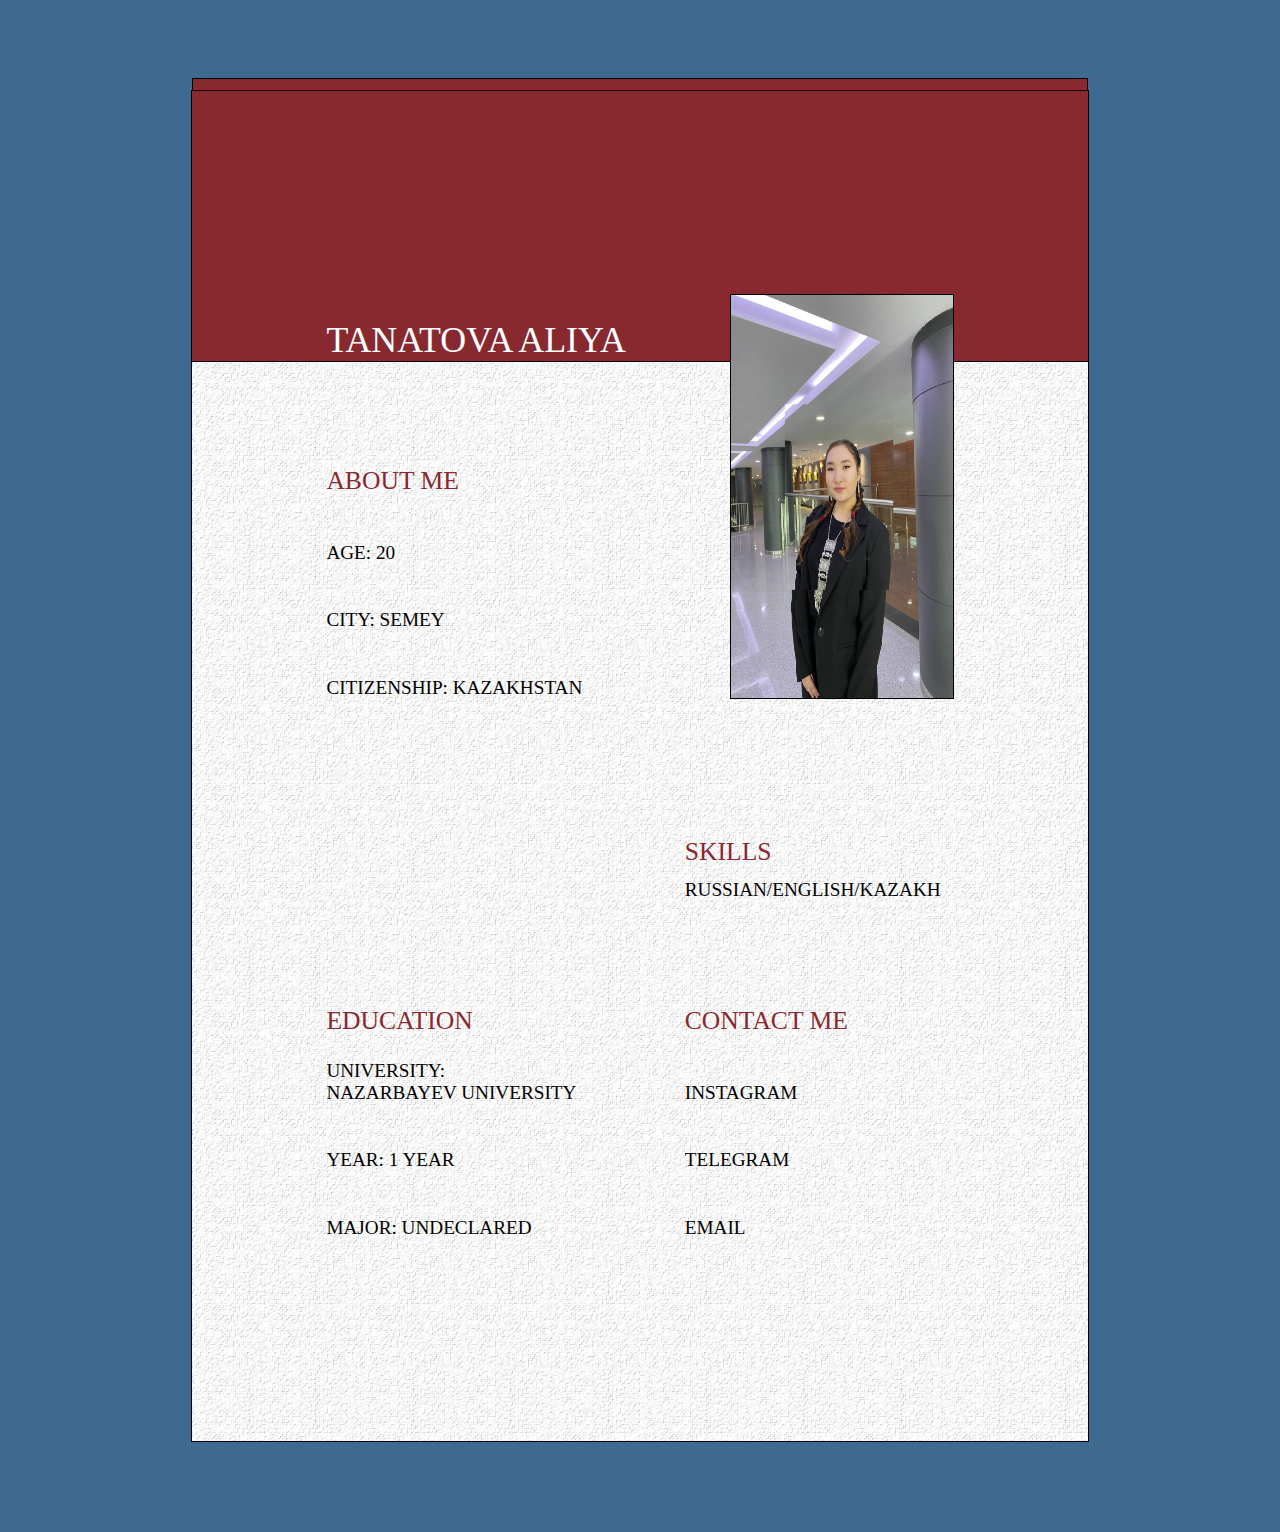
<file: Aliya Tanatova CV/index.html>
<!DOCTYPE html>
<html lang="en">
  <head>
    <meta charset="UTF-8" />
    <meta http-equiv="X-UA-Compatible" content="IE=edge" />
    <meta name="viewport" content="width=device-width, initial-scale=1.0" />
    <title>CV</title>
    <link rel="stylesheet" href="styles.css" />
  </head>
  <body>
    <div class="app">
      <div class="background-wrapper"></div>
      <div
        class="navbar-wrapper"
        onclick="rechangeNavbar()"
        onmouseleave="changeNavbar()"
        id="app"
      >
        <div class="link-1">
          <a href="./index.html" id="link-1">
            <p class="link">Main Page</p>
          </a>
        </div>
        <div class="link-2">
          <a href="./pages/history.html" id="link-2">
            <p class="link">Experience</p>
          </a>
        </div>
      </div>
      <div class="name-wrapper">
        <p>Tanatova Aliya</p>
      </div>
      <div class="icon-wrapper">
        <img src="./images/icon.jpeg" alt="Картинка" />
      </div>
      <div class="education-wrapper">
        <p class="title">Education</p>
        <p>
          University: <br />
          <span class="animation"> Nazarbayev University </span>
        </p>
        <p>Year: 1 year</p>
        <p>Major: Undeclared</p>
      </div>
      <div class="personal-information-wrapper">
        <p class="title">About me</p>
        <p>Age: 20</p>
        <p>City: Semey</p>
        <p>Citizenship: Kazakhstan</p>
      </div>
      <div class="contact-info-wrapper">
        <p class="title">Contact me</p>
        <p><a href="https://www.instagram.com/_alekaaaaaa/">Instagram</a></p>
        <p><a href="https://web.telegram.org/k/#@Aleeekaa">Telegram</a></p>
        <p><a href="mailto:aliya.tanatova1@gmail.com ">Email</a></p>
      </div>
      <div class="skills-wrapper">
        <p class="title">Skills</p>
        <p>Russian/English/Kazakh</p>
      </div>
    </div>
  </body>
  <script src="main.js"></script>
</html>
</file>
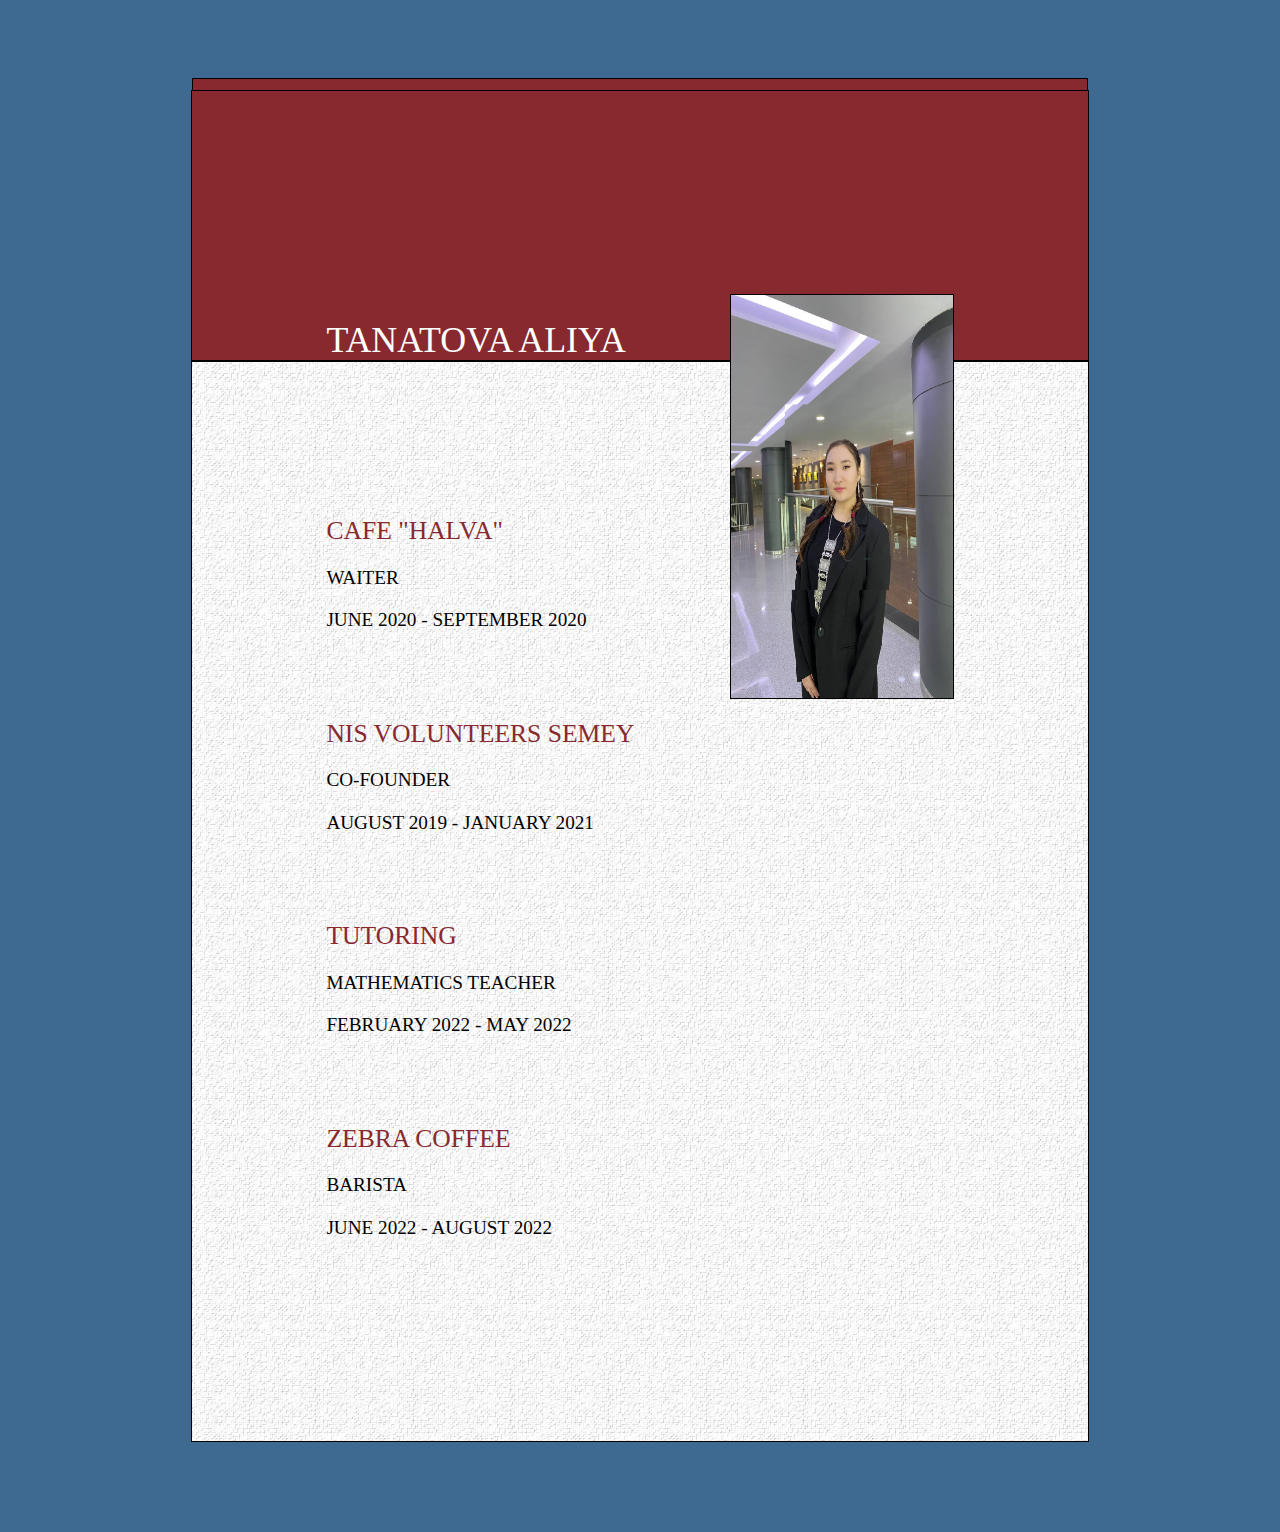
<file: Aliya Tanatova CV/pages/history.html>
<!DOCTYPE html>
<html lang="en">
  <head>
    <meta charset="UTF-8" />
    <meta http-equiv="X-UA-Compatible" content="IE=edge" />
    <meta name="viewport" content="width=device-width, initial-scale=1.0" />
    <title>Document</title>
    <link rel="stylesheet" href="../styles.css" />
  </head>
  <body>
    <!DOCTYPE html>
    <html lang="en">
      <head>
        <meta charset="UTF-8" />
        <meta http-equiv="X-UA-Compatible" content="IE=edge" />
        <meta name="viewport" content="width=device-width, initial-scale=1.0" />
        <title>CV</title>
        <link rel="stylesheet" href="styles.css" />
      </head>
      <body>
        <div class="app">
          <div class="background-wrapper"></div>
          <div class="title-wrapper">
            <p>Work Experience</p>
          </div>
          <div class="icon-wrapper">
            <img src="../images/icon.jpeg" alt="Картинка" />
          </div>
          <div class="name-wrapper">
            <p>Tanatova Aliya</p>
          </div>
          <div
            class="navbar-wrapper"
            onclick="rechangeNavbar()"
            onmouseout="changeNavbar()"
            id="app"
          >
            <div class="link-1">
              <a href="../index.html" id="link-1">
                <p class="link">Main Page</p>
              </a>
            </div>
            <div class="link-2">
              <a href="./history.html" id="link-2">
                <p class="link">Experience</p>
              </a>
            </div>
          </div>
          <div class="text-1-wrapper">
            <p class="title">Cafe "Halva"</p>
            <p>Waiter</p>
            <p>June 2020 - September 2020</p>
          </div>
          <div class="text-2-wrapper">
            <p class="title">NIS VOLUNTEERS SEMEY</p>
            <p>Co-founder</p>
            <p>August 2019 - January 2021</p>
          </div>
          <div class="text-3-wrapper">
            <p class="title">Tutoring</p>
            <p>Mathematics teacher</p>
            <p>February 2022 - May 2022</p>
          </div>
          <div class="text-4-wrapper">
            <p class="title">Zebra Coffee</p>
            <p>Barista</p>
            <p>June 2022 - August 2022</p>
          </div>
        </div>
      </body>
    </html>
  </body>
  <script src="../main.js"></script>
</html>
</file>
<file: Aliya Tanatova CV/styles.css>
body {
  background-color: #3e6990;
  font-size: clamp(1.5vw, 1.4vh, 2rem);
}

.app {
  justify-self: center;
  height: 150vh;
  width: 70vw;
  margin: 10vh 15vw;
  background-color: #f5f3f5;
  display: grid;
  grid-template-rows: repeat(20, 5%);
  grid-template-columns: repeat(20, 5%);
  background-image: url("./images/texture.jpeg");
  background-position: center;
  border: 1px solid black;
}

.name-wrapper {
  z-index: 3;
  grid-row-start: 4;
  grid-row-end: 4;
  grid-column-start: 4;
  grid-column-end: 12;
  overflow: hidden;
  vertical-align: bottom;
  align-self: end;
}

.name-wrapper p {
  color: white;
  margin: 0;
  padding: 0;
  font-size: clamp(2.8vw, 2.6vh, 3rem);
  width: 100%;
  height: 100%;
  text-transform: uppercase;
}

.icon-wrapper {
  z-index: 3;
  grid-row-start: 4;
  grid-row-end: span 6;
  grid-column-start: 13;
  grid-column-end: 18;
  overflow: hidden;
  border: 1px solid black;
}

.icon-wrapper img {
  width: 100%;
  height: 100%;
}

.education-wrapper {
  width: 100%;
  height: 100%;
  grid-row-start: 14;
  grid-row-end: 18;
  grid-column-start: 4;
  grid-column-end: 10;
  overflow: hidden;
  display: grid;
  grid-template-rows: repeat(4, 25%);
  align-items: center;
}

.education-wrapper p {
  padding: 0;
  margin: 0;
  align-self: end;
  text-transform: uppercase;
}

.personal-information-wrapper {
  width: 100%;
  height: 100%;
  grid-row-start: 6;
  grid-row-end: 10;
  grid-column-start: 4;
  grid-column-end: 10;
  overflow: hidden;
  display: grid;
  grid-template-rows: repeat(4, 25%);
}

.personal-information-wrapper p {
  padding: 0;
  margin: 0;
  align-self: end;
  text-transform: uppercase;
}

.title {
  font-size: clamp(2vw, 1.4vh, 2rem);
  color: #88292f;
}

.background-wrapper {
  z-index: 3;
  overflow: hidden;
  grid-row-start: 1;
  grid-row-end: 5;
  grid-column-start: 1;
  grid-column-end: span 20;
  background-color: #88292f;
  outline: 1.5px solid black;
}

.contact-info-wrapper {
  width: 100%;
  height: 100%;
  grid-row-start: 14;
  grid-row-end: 18;
  grid-column-start: 12;
  grid-column-end: 18;
  overflow: hidden;
  display: grid;
  grid-template-rows: repeat(4, 25%);
}

.contact-info-wrapper p {
  padding: 0;
  margin: 0;
  align-self: end;
  text-transform: uppercase;
}

.contact-info-wrapper a {
  text-decoration: none;
  color: black;
}

.contact-info-wrapper a:hover {
  color: gray;
}

.navbar-wrapper {
  z-index: 2;
  position: relative;
  display: grid;
  grid-row-start: 1;
  grid-row-end: 3;
  grid-column-start: 1;
  grid-column-end: 21;
  background-color: #88292f;
  bottom: 13.5px;
  border-top: 1px solid black;
  border-left: 1px solid black;
  border-right: 1px solid black;
}

.link-1 {
  position: relative;
  bottom: 1vh;
  width: 100%;
  height: 100%;
  grid-row-start: 1;
  grid-row-end: 1;
  grid-column-start: 2;
  grid-column-end: 2;
  justify-content: center;
}

.link-1 p:hover {
  color: #d2d2d2;
}

.link-2 {
  position: relative;
  bottom: 1vh;
  width: 100%;
  height: 100%;
  grid-row-start: 1;
  grid-row-end: 1;
  grid-column-start: 4;
  grid-column-end: 4;
}

.link-2 p:hover {
  color: #d2d2d2;
}

.link-1 a{
  color: white;
  outline: none;
  text-decoration: none;
}

.link-2 a{
  color: white;
  outline: none;
  text-decoration: none;
}

.skills-wrapper {
  display: grid;
  grid-row-start: 12;
  grid-row-end: 13;
  grid-column-start: 12;
  grid-column-end: 18;  
  grid-template-rows: 50% 50%;
}

.skills-wrapper p {
  padding: 0;
  margin: 0;
  align-self: end;
  text-transform: uppercase;
}

@media screen and (max-width: 600px) {
  body {
    padding: 0;
    margin: 0;
    font-size: clamp(3vw, 3vh, 2.5rem);
  }
  
  .app {
    justify-self: center;
    height: 150vh;
    width: 100vw;
    margin: 0;
    background-color: #f5f3f5;
    display: grid;
    grid-template-rows: repeat(20, 5%);
    grid-template-columns: repeat(20, 5%);
    background-image: url("./images/texture.jpeg");
    background-position: center;
    border: 1px solid black;
  }
  
  .name-wrapper {
    z-index: 3;
    grid-row-start: 3;
    grid-row-end: 3;
    grid-column-start: 4;
    grid-column-end: 17;
    overflow: hidden;
    vertical-align: bottom;
    align-self: end;
  }
  
  .name-wrapper p {
    color: white;
    margin: 0;
    padding: 0;
    font-size: clamp(4vw, 4vh, 4rem);
    width: 100%;
    height: 100%;
    text-transform: uppercase;
  }
  
  .icon-wrapper {
    display: none;
    z-index: 3;
    grid-row-start: 4;
    grid-row-end: span 6;
    grid-column-start: 13;
    grid-column-end: 18;
    overflow: hidden;
    border: 1px solid black;
  }
  
  .icon-wrapper img {
    width: 100%;
    height: 100%;
  }
  
  .education-wrapper {
    width: 100%;
    height: 100%;
    grid-row-start: 11;
    grid-row-end: 15;
    grid-column-start: 3;
    grid-column-end: 18;
    overflow: hidden;
    display: grid;
    grid-template-rows: repeat(4, 25%);
    align-items: center;
  }
  
  .education-wrapper p {
    padding: 0;
    margin: 0;
    align-self: end;
    text-transform: uppercase;
  }
  
  .personal-information-wrapper {
    width: 100%;
    height: 100%;
    grid-row-start: 5;
    grid-row-end: 9;
    grid-column-start: 3;
    grid-column-end: 17;
    overflow: hidden;
    display: grid;
    grid-template-rows: repeat(4, 25%);
  }
  
  .personal-information-wrapper p {
    padding: 0;
    margin: 0;
    align-self: end;
    text-transform: uppercase;
  }
  
  .title {
    font-size: clamp(4vw, 4vh, 3rem);
    color: #88292f;
  }
  
  .background-wrapper {
    z-index: 3;
    overflow: hidden;
    grid-row-start: 1;
    grid-row-end: 5;
    grid-column-start: 1;
    grid-column-end: span 20;
    background-color: #88292f;
    outline: 1.5px solid black;
  }
  
  .contact-info-wrapper {
    width: 100%;
    height: 100%;
    grid-row-start: 15;
    grid-row-end: 19;
    grid-column-start: 3;
    grid-column-end: 17;
    overflow: hidden;
    display: grid;
    grid-template-rows: repeat(4, 25%);
  }
  
  .contact-info-wrapper p {
    padding: 0;
    margin: 0;
    align-self: end;
    text-transform: uppercase;
  }
  
  .contact-info-wrapper a {
    text-decoration: none;
    color: black;
  }
  
  .contact-info-wrapper a:hover {
    color: gray;
  }
  
  .navbar-wrapper {
    position: fixed;
    bottom: 0; 
    width: 100%; 
    z-index: 6;
    display: grid;
    grid-row-start: 1;
    grid-row-end: 3;
    grid-column-start: 1;
    grid-column-end: 21;
    background-color: #88292f;
  }
  
  .link-1 {
    position: relative;
    bottom: 1vh;
    width: 100%;
    height: 100%;
    grid-row-start: 1;
    grid-row-end: 1;
    grid-column-start: 2;
    grid-column-end: 2;
    justify-content: center;
  }
  
  .link-1 p:hover {
    color: #d2d2d2;
  }
  
  .link-2 {
    position: relative;
    bottom: 1vh;
    width: 100%;
    height: 100%;
    grid-row-start: 1;
    grid-row-end: 1;
    grid-column-start: 4;
    grid-column-end: 4;
  }
  
  .link-2 p:hover {
    color: #d2d2d2;
  }
  
  .link-1 a{
    color: white;
    outline: none;
    text-decoration: none;
  }
  
  .link-2 a{
    color: white;
    outline: none;
    text-decoration: none;
  }
  
  .skills-wrapper {
    display: grid;
    grid-row-start: 10;
    grid-row-end: 10;
    grid-column-start: 3;
    grid-column-end: 18;  
    grid-template-rows: 50% 50%;
  }
  
  .skills-wrapper p {
    padding: 0;
    margin: 0;
    align-self: end;
    text-transform: uppercase;
  }
  
  p > .animation {
    background: linear-gradient(
      to right,
      rgb(61, 1, 61),
      rgb(171, 73, 73),
      #862a39,
      purple
    );
    -webkit-background-clip: text;
    background-clip: text;
    -webkit-text-fill-color: transparent;
    white-space: nowrap;
  }
}
</file>
<file: Aliya Tanatova CV/pages/styles.css>
body {
  background-color: #3e6990;
  font-size: clamp(1.5vw, 1.4vh, 2rem);
}

.app {
  justify-self: center;
  height: 150vh;
  width: 70vw;
  margin: 10vh 15vw;
  background-color: #f5f3f5;
  display: grid;
  grid-template-rows: repeat(20, 5%);
  grid-template-columns: repeat(20, 5%);
  background-image: url("../images/texture.jpeg");
  background-position: center;
}

.background-wrapper {
  grid-row-start: 1;
  grid-row-end: 5;
  grid-column-start: 1;
  grid-column-end: span 20;
  background-color: #88292f;
  border-bottom: 1px solid black;
}

.navbar-wrapper {
  z-index: 2;
  position: relative;
  display: grid;
  grid-row-start: 1;
  grid-row-end: 3;
  grid-column-start: 1;
  grid-column-end: 21;
  background-color: #88292f;
  bottom: 13.5px;
  border-top: 1px solid black;
  border-left: 1px solid black;
  border-right: 1px solid black;
}

.link-1 {
  position: relative;
  bottom: 1vh;
  width: 100%;
  height: 100%;
  grid-row-start: 1;
  grid-row-end: 1;
  grid-column-start: 2;
  grid-column-end: 2;
  justify-content: center;
}

.link-1 p:hover {
  color: #d2d2d2;
}

.link-2 {
  position: relative;
  bottom: 1vh;
  width: 100%;
  height: 100%;
  grid-row-start: 1;
  grid-row-end: 1;
  grid-column-start: 4;
  grid-column-end: 4;
}

.link-2 p:hover {
  color: #d2d2d2;
}

.link-1 a{
  color: white;
  outline: none;
  text-decoration: none;
}

.link-2 a{
  color: white;
  outline: none;
  text-decoration: none;
}

.title-wrapper {
  grid-row-start: 4;
  grid-row-end: 4;
  grid-column-start: 4;
  grid-column-end: 12;
  overflow: hidden;
  vertical-align: bottom;
  align-self: end;
}

.title-wrapper p {
  color: white;
  margin: 0;
  padding: 0;
  font-size: 2.8vw;
  width: 100%;
  height: 100%;
  text-transform: uppercase;
}

.text-1-wrapper {
  display: grid;
  grid-row-start: 7;
  grid-row-end: 9;
  grid-column-start: 4;
  grid-column-end: 19;
  grid-template-rows: repeat(3, auto);
}

.text-1-wrapper p {
  padding: 0;
  margin: 0;
  align-self: end;
  text-transform: uppercase;
}

.text-2-wrapper {
  display: grid;
  grid-row-start: 10;
  grid-row-end: 12;
  grid-column-start: 4;
  grid-column-end: 19;
  grid-template-rows: repeat(3, auto);
}

.text-2-wrapper p {
  padding: 0;
  margin: 0;
  align-self: end;
  text-transform: uppercase;
}

.text-3-wrapper {
  display: grid;
  grid-row-start: 13;
  grid-row-end: 15;
  grid-column-start: 4;
  grid-column-end: 19;
  grid-template-rows: repeat(3, auto);
}

.text-3-wrapper p {
  padding: 0;
  margin: 0;
  align-self: end;
  text-transform: uppercase;
}

.text-4-wrapper {
  display: grid;
  grid-row-start: 16;
  grid-row-end: 18;
  grid-column-start: 4;
  grid-column-end: 19;
  grid-template-rows: repeat(3, auto);
}

.text-4-wrapper p {
  padding: 0;
  margin: 0;
  align-self: end;
  text-transform: uppercase;
}

.name-wrapper {
  z-index: 3;
  grid-row-start: 4;
  grid-row-end: 4;
  grid-column-start: 4;
  grid-column-end: 12;
  overflow: hidden;
  vertical-align: bottom;
  align-self: end;
}

.name-wrapper p {
  color: white;
  margin: 0;
  padding: 0;
  font-size: clamp(2.8vw, 2.6vh, 3rem);
  width: 100%;
  height: 100%;
  text-transform: uppercase;
}

.icon-wrapper {
  z-index: 3;
  grid-row-start: 4;
  grid-row-end: span 6;
  grid-column-start: 13;
  grid-column-end: 18;
  overflow: hidden;
  border: 1px solid black;
}

.icon-wrapper img {
  width: 100%;
  height: 100%;
}

@media screen and (max-width: 600px) {
  body {
    background-color: #3e6990;
    font-size: clamp(3vw, 3vh, 3rem);
  }
  
  .app {
    justify-self: center;
    height: 150vh;
    width: 100vw;
    margin: 0;
    padding: 0;
    background-color: #f5f3f5;
    display: grid;
    grid-template-rows: repeat(20, 5%);
    grid-template-columns: repeat(20, 5%);
    background-image: url("../images/texture.jpeg");
    background-position: center;
  }
  
  .background-wrapper {
    grid-row-start: 1;
    grid-row-end: 5;
    grid-column-start: 1;
    grid-column-end: span 20;
    background-color: #88292f;
    border-bottom: 1px solid black;
  }
  
  .navbar-wrapper {
    position: fixed;
    bottom: 0; 
    width: 100%; 
    z-index: 6;
    display: grid;
    grid-row-start: 1;
    grid-row-end: 3;
    grid-column-start: 1;
    grid-column-end: 21;
    background-color: #88292f;
  }
  
  .link-1 {
    position: relative;
    bottom: 1vh;
    width: 100%;
    height: 100%;
    grid-row-start: 1;
    grid-row-end: 1;
    grid-column-start: 2;
    grid-column-end: 2;
    justify-content: center;
  }
  
  .link-1 p:hover {
    color: #d2d2d2;
  }
  
  .link-2 {
    position: relative;
    bottom: 1vh;
    width: 100%;
    height: 100%;
    grid-row-start: 1;
    grid-row-end: 1;
    grid-column-start: 4;
    grid-column-end: 4;
  }
  
  .link-2 p:hover {
    color: #d2d2d2;
  }
  
  .link-1 a{
    color: white;
    outline: none;
    text-decoration: none;
  }
  
  .link-2 a{
    color: white;
    outline: none;
    text-decoration: none;
  }

  .name-wrapper {
    z-index: 3;
    grid-row-start: 1;
    grid-row-end: 1;
    grid-column-start: 5;
    grid-column-end: 17;
    overflow: hidden;
    vertical-align: bottom;
    align-self: end;
  }
  
  .title-wrapper {
    z-index: 3;
    grid-row-start: 4;
    grid-row-end: 4;
    grid-column-start: 4;
    grid-column-end: 17;
    overflow: hidden;
    vertical-align: bottom;
    align-self: end;
  }
  
  .title-wrapper p {
    color: white;
    margin: 0;
    padding: 0;
    font-size: 5vw;
    width: 100%;
    height: 100%;
    text-transform: uppercase;
  }
  
  .text-1-wrapper {
    display: grid;
    grid-row-start: 6;
    grid-row-end: 9;
    grid-column-start: 4;
    grid-column-end: 19;
    grid-template-rows: repeat(3, auto);
  }
  
  .text-1-wrapper p {
    padding: 0;
    margin: 0;
    align-self: end;
    text-transform: uppercase;
  }
  
  .text-2-wrapper {
    display: grid;
    grid-row-start: 10;
    grid-row-end: 12;
    grid-column-start: 4;
    grid-column-end: 19;
    grid-template-rows: repeat(3, auto);
  }
  
  .text-2-wrapper p {
    padding: 0;
    margin: 0;
    align-self: end;
    text-transform: uppercase;
  }
  
  .text-3-wrapper {
    display: grid;
    grid-row-start: 13;
    grid-row-end: 16;
    grid-column-start: 4;
    grid-column-end: 19;
    grid-template-rows: repeat(3, auto);
  }
  
  .text-3-wrapper p {
    padding: 0;
    margin: 0;
    align-self: end;
    text-transform: uppercase;
  }
  
  .text-4-wrapper {
    display: grid;
    grid-row-start: 17;
    grid-row-end: 19;
    grid-column-start: 4;
    grid-column-end: 19;
    grid-template-rows: repeat(3, auto);
  }
  
  .text-4-wrapper p {
    padding: 0;
    margin: 0;
    align-self: end;
    text-transform: uppercase;
  }
  
  .name-wrapper {
    z-index: 3;
    grid-row-start: 3;
    grid-row-end: 3;
    grid-column-start: 4;
    grid-column-end: 18;
    overflow: hidden;
    vertical-align: bottom;
    align-self: end;
  }
  
  .name-wrapper p {
    color: white;
    margin: 0;
    padding: 0;
    font-size: clamp(4vw, 4vh, 4rem);
    width: 100%;
    height: 100%;
    text-transform: uppercase;
  }
  
  .icon-wrapper {
    display: none;
    z-index: 3;
    grid-row-start: 4;
    grid-row-end: span 6;
    grid-column-start: 13;
    grid-column-end: 18;
    overflow: hidden;
    border: 1px solid black;
  }
  
  .icon-wrapper img {
    width: 100%;
    height: 100%;
  }
}
</file>
